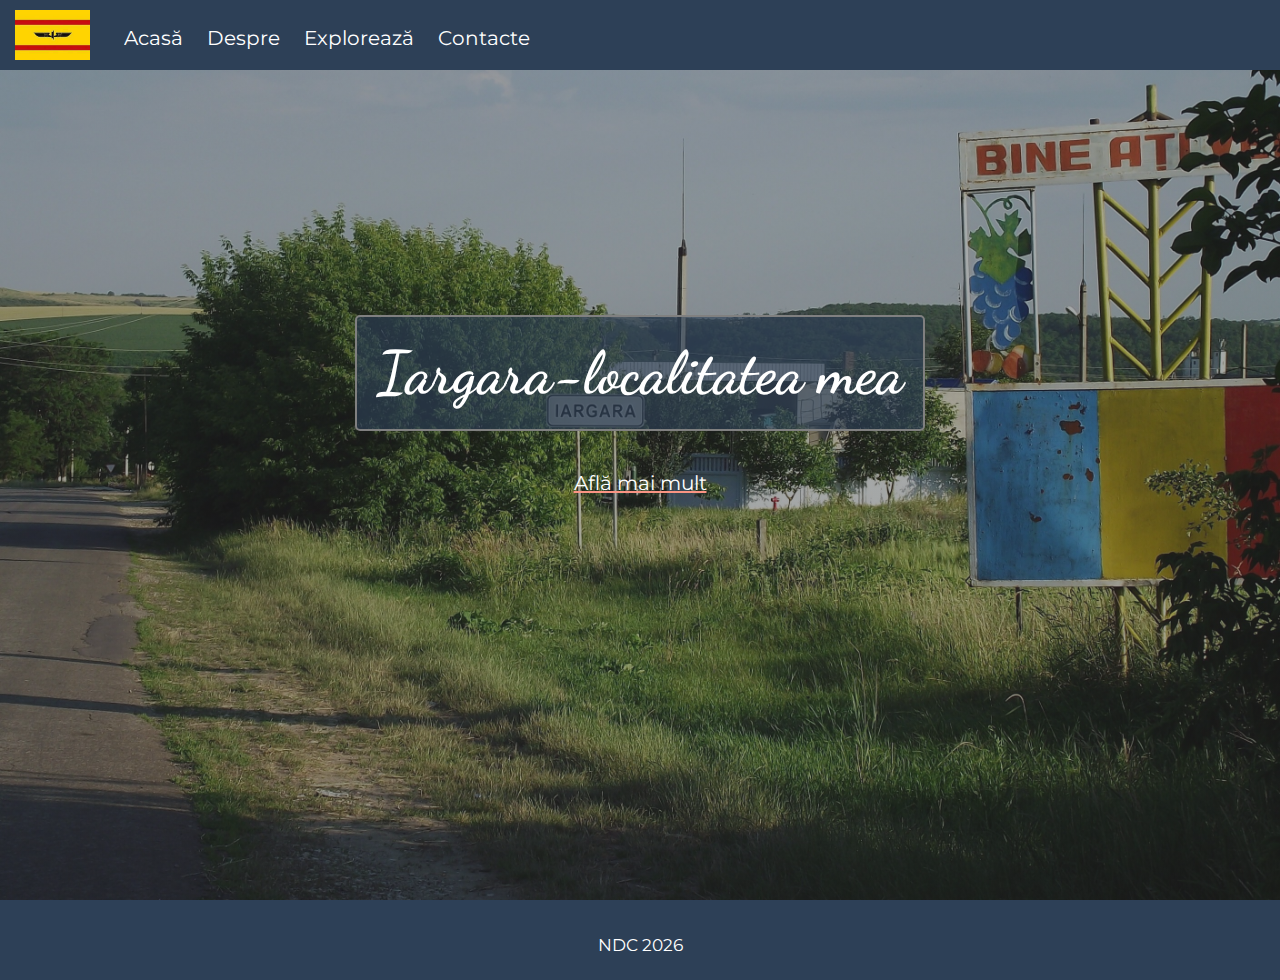
<file: index.html>
<!DOCTYPE html>
<html>
<head>
    <meta charset="UTF-8">
    <meta name="viewport" content="width=device-width, initial-scale=1.0">
    
    <link rel="stylesheet" href="css/style.css">
    <link rel="stylesheet" href="https://cdnjs.cloudflare.com/ajax/libs/font-awesome/6.1.1/css/all.min.css"/>
    <link rel="icon" href="images/favicon.png">
    <script src="js/script.js"></script>
    
    <title>Iargara-localitatea mea</title>
</head>
<body>
    <header>
        <img class="logo" src="images/logo.jpg">
        <navbar>
            <a href="index.html">Acasă</a>
            <a href="pages/despre.html">Despre</a>
            <a href="pages/exploreaza.html">Explorează</a>
            <a href="pages/contacte.html">Contacte</a>
        </navbar>
        <i id="hamburger"  onclick="mobileMenu()" class="fa-solid fa-bars"></i>
    </header>
    
    <main>
        <section id="index">
            <div class="index-info">
                <h1>Iargara-localitatea mea</h1>
                <br/>
                <a href="pages/despre.html" class="link-index">Află mai mult</a>
            </div>
        </section>
    </main>
    
    <footer>
        <span>NDC 2026</span>
    </footer>
</body>
</html>
</file>
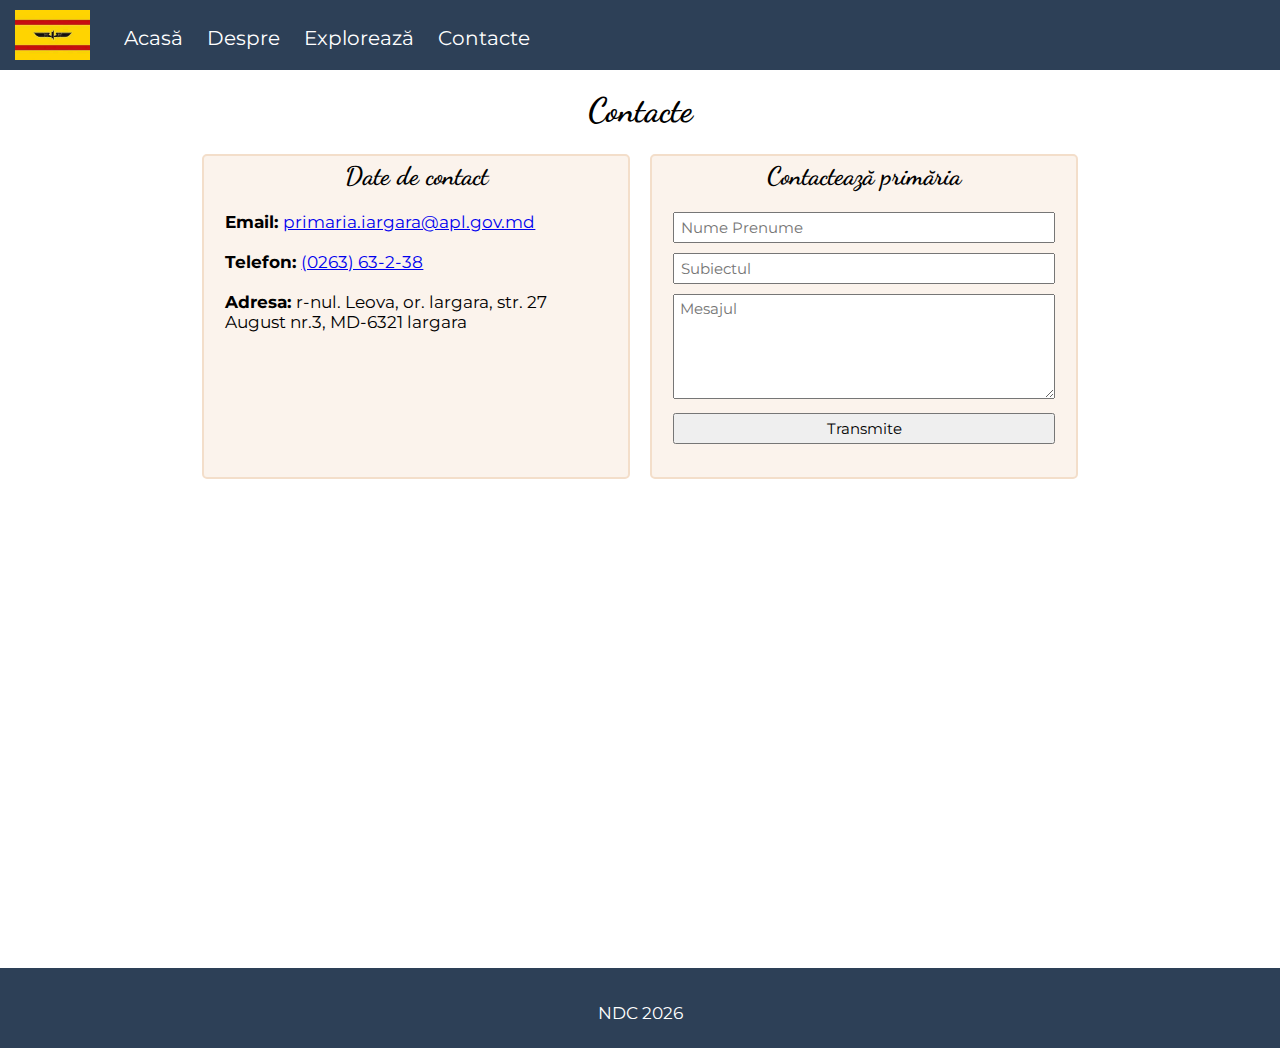
<file: pages/contacte.html>
<!DOCTYPE html>
<html>
<head>
    <meta charset="UTF-8">
    <meta name="viewport" content="width=device-width, initial-scale=1.0">
    
    <link rel="stylesheet" href="../css/style.css">
    <link rel="stylesheet" href="https://cdnjs.cloudflare.com/ajax/libs/font-awesome/6.1.1/css/all.min.css"/>
    <link rel="icon" href="../images/favicon.png">
    <script src="../js/script.js"></script>
    
    <title>Iargara - Contacte</title>
</head>
<body>
    <header>
        <img class="logo" src="../images/logo.jpg">
        <navbar>
            <a href="../index.html">Acasă</a>
            <a href="despre.html">Despre</a>
            <a href="exploreaza.html">Explorează</a>
            <a href="contacte.html">Contacte</a>
        </navbar>
        <i id="hamburger"  onclick="mobileMenu()" class="fa-solid fa-bars"></i>
    </header>
    
    <main>
        <section>
            <h1 class="centered">Contacte</h1>

            <div class="row">
                <div class="col-50">
                    <div class="contacte">
                        <h2 class="centered">Date de contact</h2>

                        <b>Email: </b>
                        <a href="mailto:primaria.iargara@apl.gov.md">primaria.iargara@apl.gov.md</a>
                        <br/> <br/>

                        <!-- <b>Ajutor pentru refugiați: </b>
                        <a target="_blank" href="https://help.chisinau.md/ro/pagina-principala/">help.chisinau</a>
                        <br/> <br/> -->

                        <b>Telefon: </b>
                        <a href="tel:(0263) 63-2-38">(0263) 63-2-38</a>
                        <br/> <br/>
                        <b>Adresa: </b>
                        <a >r-nul. Leova, or. largara, str. 27 August nr.3, MD-6321 largara</a>
                        <br/> <br/>
                    </div>
                </div>
                <div class="col-50">
                    <form class="cform">
                       <h2 class="centered">Contactează primăria</h2>

                        <input type="text" placeholder="Nume Prenume">
                        <input type="text" placeholder="Subiectul">
                        <textarea rows="5" placeholder="Mesajul"></textarea>
                        <input type="submit" value="Transmite">
                    </form>
                </div>
            </div>
                <br/>
            <iframe class="harta" src="https://www.google.com/maps/embed?pb=!1m18!1m12!1m3!1d1374.9413851622028!2d28.43536550495049!3d46.431203101143!2m3!1f0!2f0!3f0!3m2!1i1024!2i768!4f13.1!3m3!1m2!1s0x40c9e33b4d389d77%3A0xb0bcb8066912ed97!2z0JzRjdGA0LjRjyDQs9C-0YDQvtC00LAg0K_RgNCz0LDRgNCw!5e0!3m2!1sru!2sru!4v1771695822541!5m2!1sru!2sru" width="600" height="450" style="border:0;" allowfullscreen="" loading="lazy" referrerpolicy="no-referrer-when-downgrade"></iframe>
        </section>
    </main>
    
    <footer>
        <span>NDC 2026</span>
    </footer>
</body>
</html>
</file>
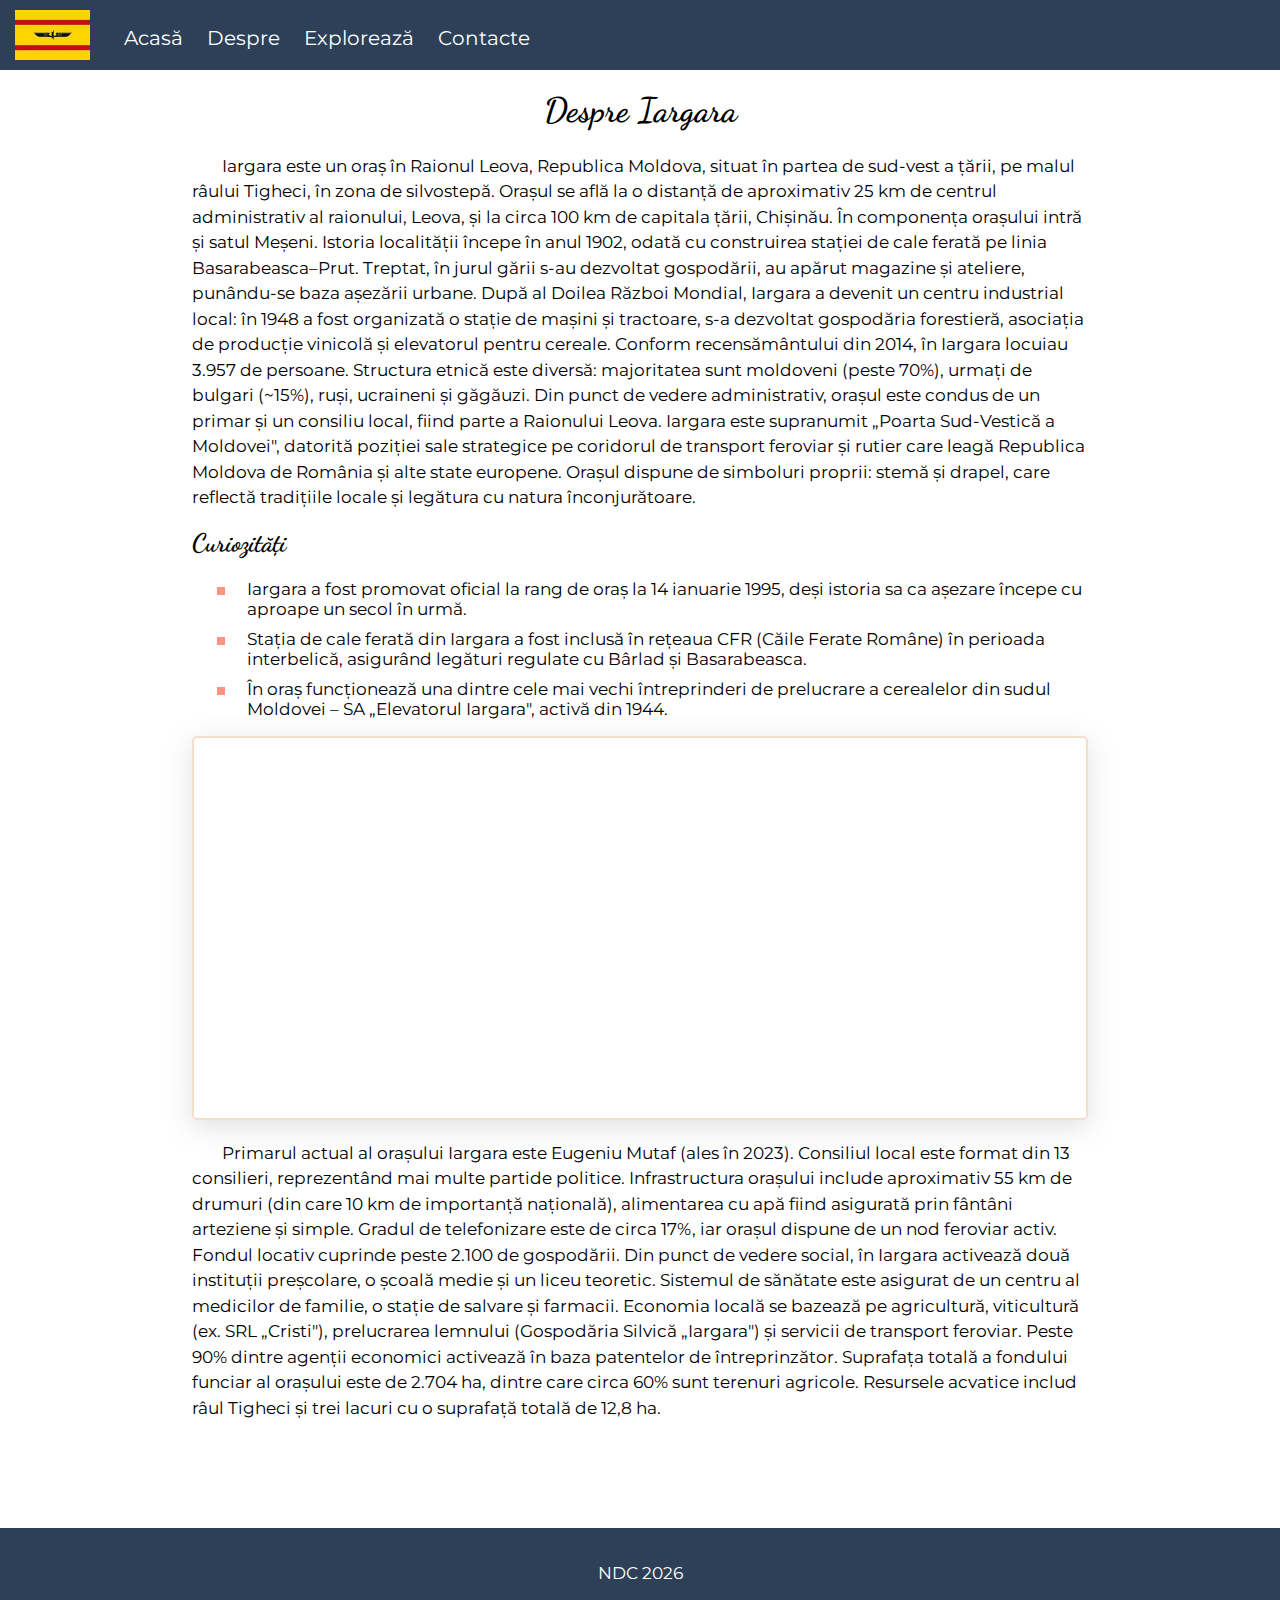
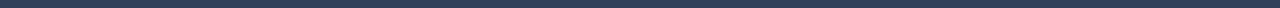
<file: pages/despre.html>
<!DOCTYPE html>
<html>
<head>
    <meta charset="UTF-8">
    <meta name="viewport" content="width=device-width, initial-scale=1.0">
    
    <link rel="stylesheet" href="../css/style.css">
    <link rel="stylesheet" href="https://cdnjs.cloudflare.com/ajax/libs/font-awesome/6.1.1/css/all.min.css"/>
    <link rel="icon" href="../images/favicon.png">
    <script src="../js/script.js"></script>
    
    <title>Iargara-localitatea mea</title>
</head>
<body>
    <header>
        <img class="logo" src="../images/logo.jpg">
        <navbar>
            <a href="../index.html">Acasă</a>
            <a href="despre.html">Despre</a>
            <a href="exploreaza.html">Explorează</a>
            <a href="contacte.html">Contacte</a>
        </navbar>
        <i id="hamburger"  onclick="mobileMenu()" class="fa-solid fa-bars"></i>
    </header>
    
    <main>
        <section>
                <h1 class="centered">Despre Iargara</h1>
                <p>
                Iargara este un oraș în Raionul Leova, Republica Moldova, situat în partea de sud-vest a țării, pe malul râului Tigheci, în zona de silvostepă. Orașul se află la o distanță de aproximativ 25 km de centrul administrativ al raionului, Leova, și la circa 100 km de capitala țării, Chișinău. În componența orașului intră și satul Meșeni.
Istoria localității începe în anul 1902, odată cu construirea stației de cale ferată pe linia Basarabeasca–Prut. Treptat, în jurul gării s-au dezvoltat gospodării, au apărut magazine și ateliere, punându-se baza așezării urbane. După al Doilea Război Mondial, Iargara a devenit un centru industrial local: în 1948 a fost organizată o stație de mașini și tractoare, s-a dezvoltat gospodăria forestieră, asociația de producție vinicolă și elevatorul pentru cereale.
Conform recensământului din 2014, în Iargara locuiau 3.957 de persoane. Structura etnică este diversă: majoritatea sunt moldoveni (peste 70%), urmați de bulgari (~15%), ruși, ucraineni și găgăuzi. Din punct de vedere administrativ, orașul este condus de un primar și un consiliu local, fiind parte a Raionului Leova.
Iargara este supranumit „Poarta Sud-Vestică a Moldovei", datorită poziției sale strategice pe coridorul de transport feroviar și rutier care leagă Republica Moldova de România și alte state europene. Orașul dispune de simboluri proprii: stemă și drapel, care reflectă tradițiile locale și legătura cu natura înconjurătoare.
                </p>
                <h2>Curiozități</h2>
                <ul>
                    <li>Iargara a fost promovat oficial la rang de oraș la 14 ianuarie 1995, deși istoria sa ca așezare începe cu aproape un secol în urmă.</li>
                    <li>Stația de cale ferată din Iargara a fost inclusă în rețeaua CFR (Căile Ferate Române) în perioada interbelică, asigurând legături regulate cu Bârlad și Basarabeasca.</li>
                    <li>În oraș funcționează una dintre cele mai vechi întreprinderi de prelucrare a cerealelor din sudul Moldovei – SA „Elevatorul Iargara", activă din 1944.</li>
                </ul> 
                <iframe class="vframe" width="560" height="315" src="https://www.youtube.com/embed/weGJU0A3sH8?si=zbj03GC2yGvcdsSy" title="YouTube video player" frameborder="0" allow="accelerometer; autoplay; clipboard-write; encrypted-media; gyroscope; picture-in-picture; web-share" referrerpolicy="strict-origin-when-cross-origin" allowfullscreen></iframe>
                <p>
                 
Primarul actual al orașului Iargara este Eugeniu Mutaf (ales în 2023). Consiliul local este format din 13 consilieri, reprezentând mai multe partide politice.
Infrastructura orașului include aproximativ 55 km de drumuri (din care 10 km de importanță națională), alimentarea cu apă fiind asigurată prin fântâni arteziene și simple. Gradul de telefonizare este de circa 17%, iar orașul dispune de un nod feroviar activ.
Fondul locativ cuprinde peste 2.100 de gospodării. Din punct de vedere social, în Iargara activează două instituții preșcolare, o școală medie și un liceu teoretic. Sistemul de sănătate este asigurat de un centru al medicilor de familie, o stație de salvare și farmacii.
Economia locală se bazează pe agricultură, viticultură (ex. SRL „Cristi"), prelucrarea lemnului (Gospodăria Silvică „Iargara") și servicii de transport feroviar. Peste 90% dintre agenții economici activează în baza patentelor de întreprinzător.
Suprafața totală a fondului funciar al orașului este de 2.704 ha, dintre care circa 60% sunt terenuri agricole. Resursele acvatice includ râul Tigheci și trei lacuri cu o suprafață totală de 12,8 ha.
                </p>
        </section>
    </main>
    
    <footer>
        <span>NDC 2026</span>
    </footer>
</body>
</html>
</file>
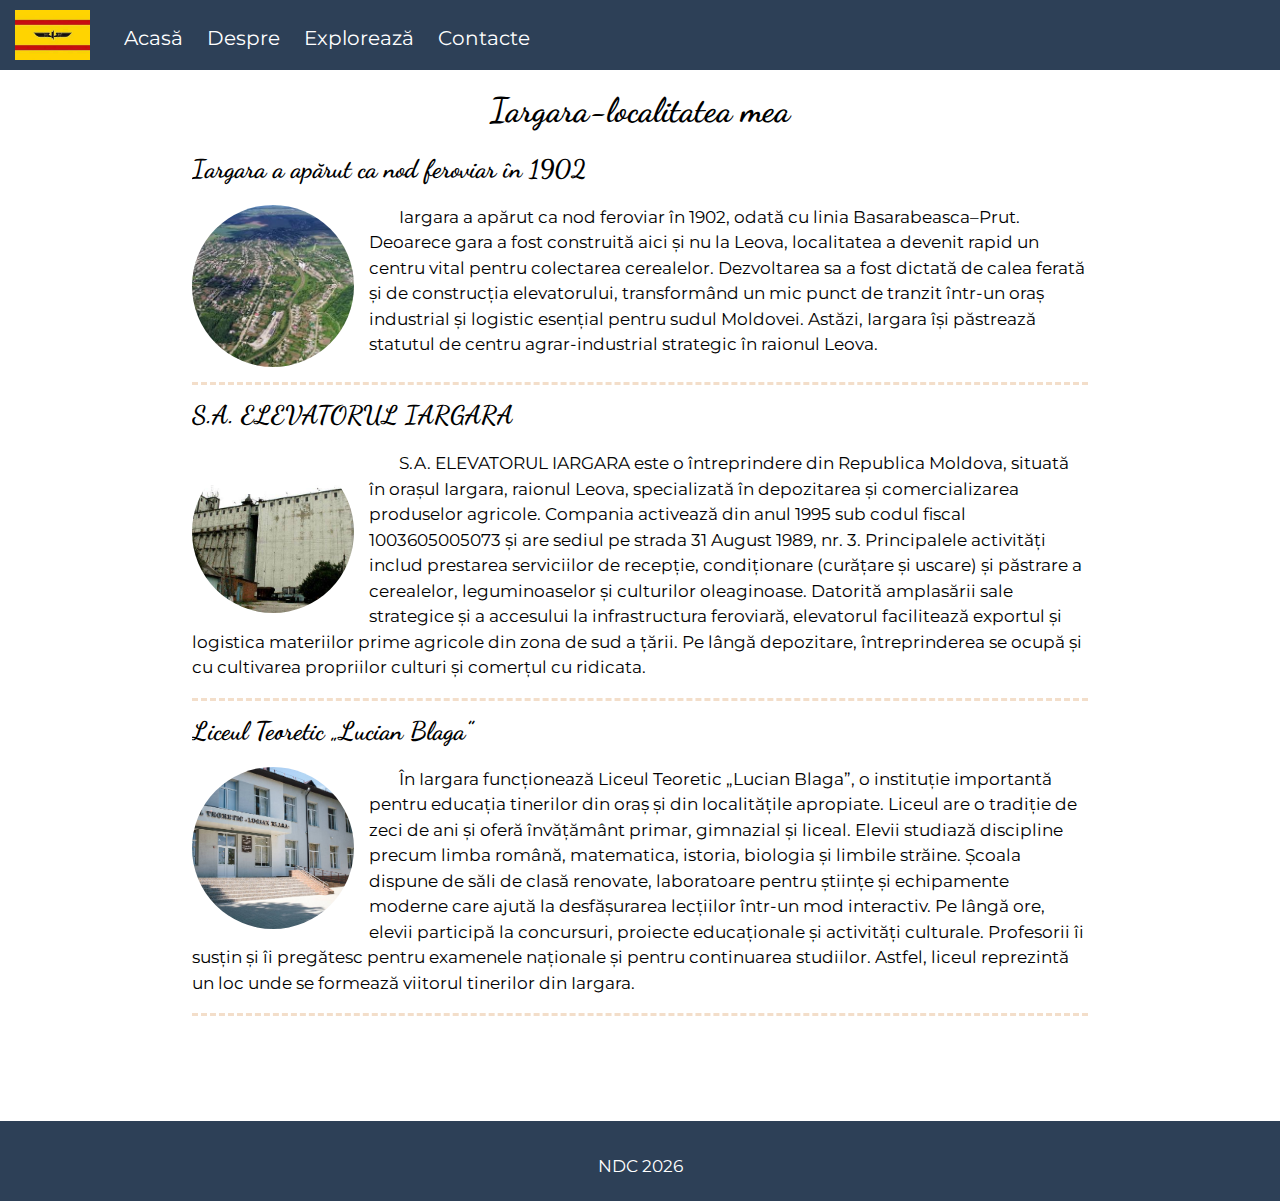
<file: pages/exploreaza.html>
<!DOCTYPE html>
<html>
<head>
    <meta charset="UTF-8">
    <meta name="viewport" content="width=device-width, initial-scale=1.0">
    
    <link rel="stylesheet" href="../css/style.css">
    <link rel="stylesheet" href="https://cdnjs.cloudflare.com/ajax/libs/font-awesome/6.1.1/css/all.min.css"/>
    <link rel="icon" href="../images/favicon.png">
    <script src="../js/script.js"></script>
    
    <title>Iargara-localitatea mea</title>
</head>
<body>
    <header>
        <img class="logo" src="../images/logo.jpg">
        <navbar>
            <a href="../index.html">Acasă</a>
            <a href="despre.html">Despre</a>
            <a href="exploreaza.html">Explorează</a>
            <a href="contacte.html">Contacte</a>
        </navbar>
        <i id="hamburger"  onclick="mobileMenu()" class="fa-solid fa-bars"></i>
    </header>
    
    <main>
        <section>
            <h1 class="centered">Iargara-localitatea mea</h1>
            <div class="loc">
                <h2>Iargara a apărut ca nod feroviar în 1902</h2>
                <img src="../images/post1.jpg">
                <p>
Iargara a apărut ca nod feroviar în 1902, odată cu linia Basarabeasca–Prut. Deoarece gara a fost construită aici și nu la Leova, localitatea a devenit rapid un centru vital pentru colectarea cerealelor.
Dezvoltarea sa a fost dictată de calea ferată și de construcția elevatorului, transformând un mic punct de tranzit într-un oraș industrial și logistic esențial pentru sudul Moldovei. Astăzi, Iargara își păstrează statutul de centru agrar-industrial strategic în raionul Leova.
                </p>
            </div>
            <div class="loc">
                <h2>S.A. ELEVATORUL IARGARA</h2>
                <img src="../images/post2.jpg">
                <p>
                 S.A. ELEVATORUL IARGARA este o întreprindere din Republica Moldova, situată în orașul Iargara, raionul Leova, specializată în depozitarea și comercializarea produselor agricole. Compania activează din anul 1995 sub codul fiscal 1003605005073 și are sediul pe strada 31 August 1989, nr. 3.
Principalele activități includ prestarea serviciilor de recepție, condiționare (curățare și uscare) și păstrare a cerealelor, leguminoaselor și culturilor oleaginoase. Datorită amplasării sale strategice și a accesului la infrastructura feroviară, elevatorul facilitează exportul și logistica materiilor prime agricole din zona de sud a țării. Pe lângă depozitare, întreprinderea se ocupă și cu cultivarea propriilor culturi și comerțul cu ridicata.   
                </p>
            </div>
            <div class="loc">
                <h2>Liceul Teoretic „Lucian Blaga”</h2>
                <img src="../images/post3.jpg">
                <p>
                În Iargara funcționează Liceul Teoretic „Lucian Blaga”, o instituție importantă pentru educația tinerilor din oraș și din localitățile apropiate. Liceul are o tradiție de zeci de ani și oferă învățământ primar, gimnazial și liceal. Elevii studiază discipline precum limba română, matematica, istoria, biologia și limbile străine. Școala dispune de săli de clasă renovate, laboratoare pentru științe și echipamente moderne care ajută la desfășurarea lecțiilor într-un mod interactiv. Pe lângă ore, elevii participă la concursuri, proiecte educaționale și activități culturale. Profesorii îi susțin și îi pregătesc pentru examenele naționale și pentru continuarea studiilor. Astfel, liceul reprezintă un loc unde se formează viitorul tinerilor din Iargara.    
                </p>
            </div>
        </section>
    </main>
    
    <footer>
        <span>NDC 2026</span>
    </footer>
</body>
</html>
</file>
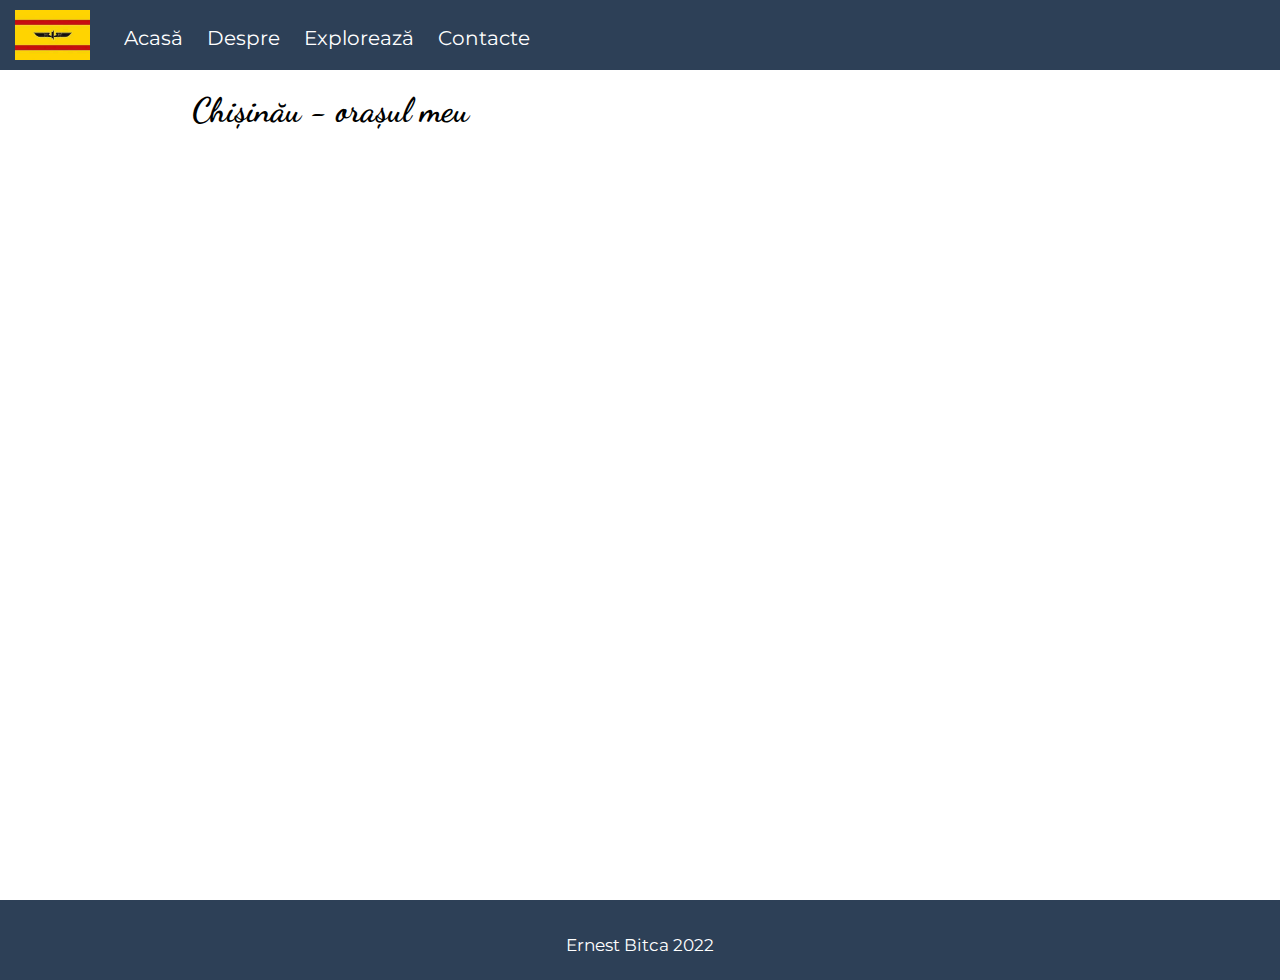
<file: pages/structura.html>
<!DOCTYPE html>
<html>
<head>
    <meta charset="UTF-8">
    <meta name="viewport" content="width=device-width, initial-scale=1.0">
    
    <link rel="stylesheet" href="../css/style.css">
    <link rel="stylesheet" href="https://cdnjs.cloudflare.com/ajax/libs/font-awesome/6.1.1/css/all.min.css"/>
    <link rel="icon" href="../images/favicon.png">
    <script src="../js/script.js"></script>
    
    <title>Chișinău - localitatea mea</title>
</head>
<body>
    <header>
        <img class="logo" src="../images/logo.jpg">
        <navbar>
            <a href="../index.html">Acasă</a>
            <a href="despre.html">Despre</a>
            <a href="exploreaza.html">Explorează</a>
            <a href="contacte.html">Contacte</a>
        </navbar>
        <i id="hamburger"  onclick="mobileMenu()" class="fa-solid fa-bars"></i>
    </header>
    
    <main>
        <section>
            <h1>Chișinău - orașul meu</h1>
        </section>
    </main>
    
    <footer>
        <span>Ernest Bitca 2022</span>
    </footer>
</body>
</html>
</file>
<file: css/style.css>
@import url('https://fonts.googleapis.com/css2?family=Dancing+Script&family=Montserrat&display=swap');
* {
    box-sizing: border-box;
}

body {
    margin: 0;
    font-family: 'Montserrat', sans-serif;
    font-size: 17px;
}

main {
    min-height: 100vh;
}

header{
    background: #2d4057;
    position: fixed;
    width: 100%;
    min-height: 70px;
    top: 0;
    padding: 10px 15px 5px 15px;
    overflow: auto; 
}

navbar {
    margin-left: 30px;
    margin-bottom: 10px;
    display: inline-block;
    overflow: auto;
}

navbar a {
    color:  white;
    text-decoration: none;
    margin-right: 20px;
    font-size: 20px;

}

navbar a:hover {
    color: #f3deca;
    text-decoration: underline 1px;
}

footer {
    min-height: 80px;
    background: #2d4057;
    text-align:  center;
    color: white;
    padding-top: 35px;
}

p {
    line-height: 150%;
    text-indent: 30px;
}

li {
    margin-top: 10px;
    padding-left: 15px;
    list-style-image: linear-gradient(#fa9483,#fa9483);
}

h1, h2, h3, h4, h5, h6 {
    margin-top: 0;
    font-family: "Dancing Script", cursive;
}

h1 {
    font-size: 200%;
}

section {
    padding: 90px 15%;
}

.logo {
    height: 50px;
}

#index {
    background: linear-gradient(#34343468,#35353574), url('../images/index.jpg');
    background-size: cover;
    min-height: 100vh;
}

.index-info {
    margin-top: 25vh;
    text-align: center;
}

.index-info h1 {
    font-size: 350%;
    color: white;
    border: 2px solid gray;
    display: inline-block;
    padding: 20px;
    border-radius: 5px;
    background-color: #2d4057a3;
}

.link-index {
    color: white;
    text-decoration: underline  #fa9483 2px;
    font-size: 20px;
}

.link-index:hover {
    color: #fa9483;
}

.centered {
    text-align: center;

}

.vframe {
    width: 100%;
    height: 30vw;
    border: 2px solid #f3deca;
    border-radius: 5px;
    box-shadow: rgba(100,100,111,0.2) 0px 7px 29px 0px;
}

.loc {
    overflow: auto;
    border-bottom: 3px #f3deca dashed;
    margin-bottom: 15px;
}

.loc img {
    height: 18vh;
    width: 18vh;
    object-fit: cover;
    border-radius: 50%;
    float: left;
    margin-right: 15px;
    margin-bottom: 15px;
}

.harta {
    width: 100%;
    height: 40vh;
}

.row {
    overflow: auto;
}

[class^="col-"] {
    float: left;
    padding:  0px 10px;
}

.col-50 {
    width: 50%;
}

.col-33 {
    width: 33.3%;
}

.col-25 {
    width:25%;
}

.contacte, .cform {
    border:  2px solid  #f3deca;
    border-radius: 5px;
    background-color: #f3deca5c;
    padding:  5px 5%;
    height: 325px;
    margin-bottom: 15px;
}

.cform input, .cform textarea{
    width: 100%;
    font-size: 15px;
    font-family: inherit;
    margin-bottom: 10px;
    padding: 4px 6px;
}

#hamburger {
    color: white;
    font-size: 28px;
    position: absolute;
    right: 22px;
    top: 24px;
    cursor: pointer;
    display: none;
}

@media (max-width: 800px) {

    body {
        font-size: 16px;

    }

    section {
        padding: 90px 10px;
    }

    .index-info h1 {
        font-size: 250%;
    }

    .vframe {
        height: 55vw;
    }

    
    [class^="col-"] {
       width: 100% !important;
    }

    navbar a{
        display: none;
    }

    navbar.mobile a {
        display: block;  
        text-align: center;
        margin-top: 12px; 
    }

    navbar {
        display: block;
    }

    #hamburger {
        display: block;
    }
}
</file>
